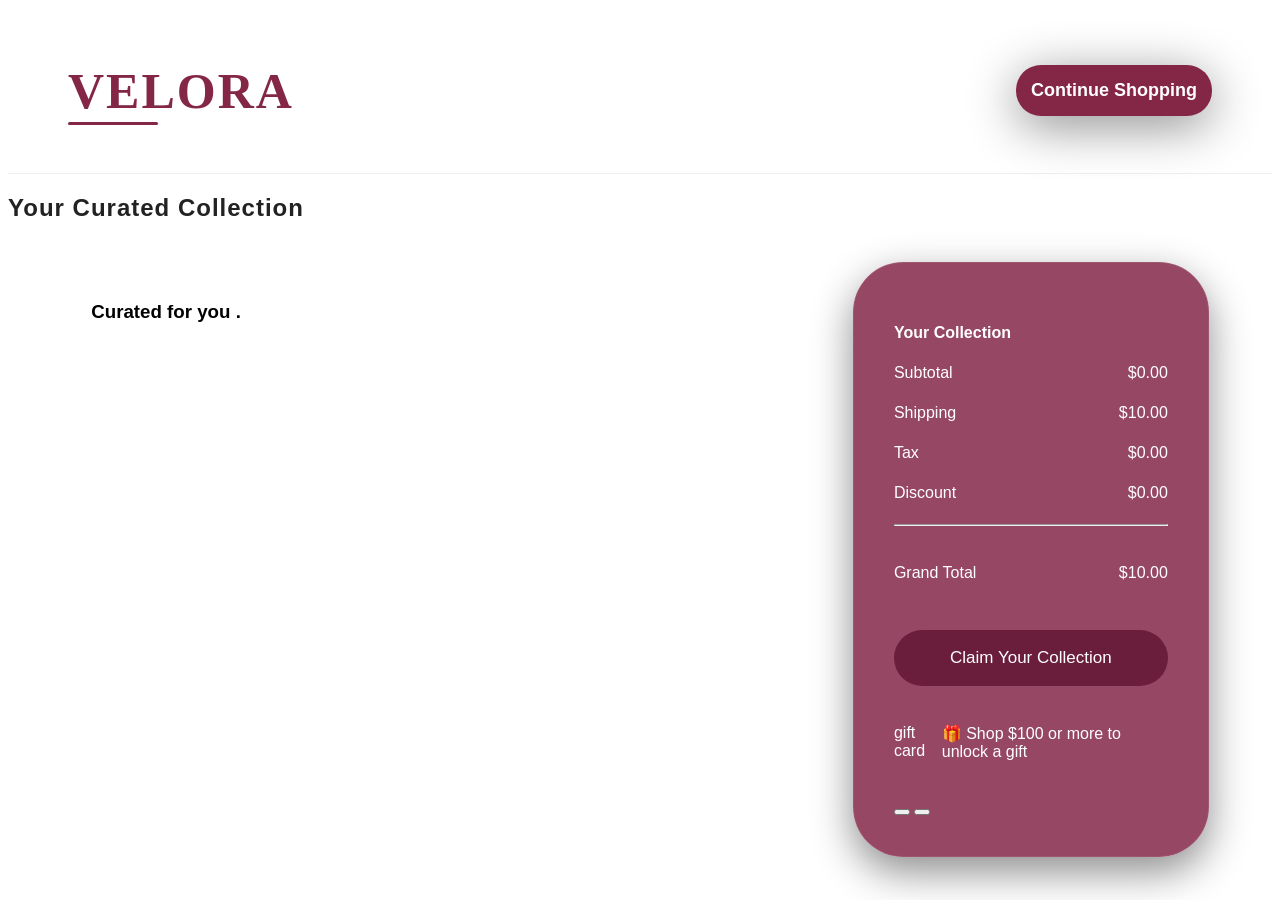
<file: cart.html>
<!DOCTYPE html>
<html lang="en">
<head>
    <meta charset="UTF-8">
    <meta name="viewport" content="width=device-width, initial-scale=1.0">
    <title>Cart</title>
    <link rel="stylesheet" href="cart.css">
</head>
<body>
    <header>
        <h1 class="logo">VELORA</h1>
        
        <button class="continue-btn">Continue Shopping</button>
    </header>
    <h2>  Your Curated Collection</h2>
    <main>
        <div class="products showroom">
        <h3>Curated for you .</h3>
        <div id="cart-container"></div>
        </div>

        <div class="right" ><h4> Your Collection </h4>

           <div class="summary-row">
   <span>Subtotal</span>
   <span id="subtotal">$0</span>
   </div>
   

 <div class="summary-row">
            <span>Shipping</span>
   <span id="shipping">$0</span>
   </div>
<div class="summary-row">
             <span>Tax</span>
   <span id="tax">$0</span>
   </div>


<div class="summary-row">
              <span>Discount</span>
   <span id="discount">$0</span>
</div>


              <hr>
<div class="summary-row">
               <p>Grand Total</p>
              
               <span id="grand-total">$0</span>
                </div>
               <div class="summary-row">
<button id="check-out">Claim Your Collection</button>  

        
        </div>
        <div class="summary-row">
               <p>gift card</p>
               
               <span id="giftCard"></span>
               </div>

    <button id="giftCard"></button>

    <button id="gift-card-btn"></button>

               </div>

    </main>
    <footer></footer>
    
    <script src="cart.js"></script>
</body>



</html>
</file>
<file: cart.css>
.cart-item, .continue-btn, #check-out {
  transition: all 0.3s ease;
}


.cart-item {
  display: flex;
  gap: 10px;
  margin-right: 5px; 
  border: 1px solid #ddd;
  padding: 20px;
  border-radius: 25px;
  flex: 0 0 260px;
  scroll-snap-align: start;
  height: auto;
  box-shadow: 0 5px 30px rgba(0,0,0,.25);
  font-family:Arial;
  transition: transform 0.3s ease;
  margin-bottom: 15px;
  scroll-padding: 20px;
    overflow-y:visible;
}
.cart-item:hover {
  transform: translateY(-5px) scale(1.03);
}


   
    




.continue-btn{
   padding: 15px;
   font-weight: bolder;
   font-size: large;
   border-radius: 25px;
   color: white;
   background-color: #842746;
   border: none;
   box-shadow: 0 10px 50px rgba(0,0,0,.45); 
}
   .continue-btn:hover{

    

    transition:all 0.3s ease;

   }
  .logo {
  font-family: "Playfair Display", serif;
  font-size: 50px;
  font-weight: 700;
  letter-spacing: 2px;
  color: #842746;
}
.logo {
  position: relative;
}

.logo::after {
  content: "";
  position: absolute;
  bottom: -5px;
  left: 0;
  width: 40%;
  height: 3px;
  background: #842746;
  border-radius: 10px;
}
h1, h2 {
  font-family: "Poppins", sans-serif;
  font-weight: 700;
  letter-spacing: 1px;
  color: #222;
}



main{
    display:grid;
    grid-template-columns:2fr 1fr;
    gap:70px;

    
    width:90%;
    margin:40px auto;

   

    align-items:start;
}
.products{
    height:auto;

    display: flex;
    padding: 20px;
    gap:20px;
     overflow-x: auto;
  scroll-behavior: smooth;
  scroll-snap-type: x mandatory;
    

    

}

.products::-webkit-scrollbar{
    width:8px;
}

.products::-webkit-scrollbar-thumb{
    background:#842743;
    border-radius:50px;
}
.right{

    

    height:fit-content;
     backdrop-filter: blur(20px);
  background: rgba(132, 39, 72, 0.85);

    
     position:sticky;
    top:25px;

    
    color: white;



    border:1px solid rgba(255,255,255,.08);

    border-radius:50px;

    padding:40px;

    box-shadow:
    0 15px 40px rgba(0,0,0,.45);
    


}
body{
    background:white;
    color:black;
    font-family: "Poppins", sans-serif;
}
.summary-row{

    display:flex;

    justify-content:space-between;

    align-items:center;

    margin:22px 0;
    border-radius: 50px;

}
.total{

    margin-top:20px;

    padding-top:20px;

    border-top:1px solid rgba(255,255,255,.08);

    font-size:28px;

    font-weight:700;
}
#check-out{

    width:100%;

    margin-top:10px;

    padding:18px;

    border:none;

    border-radius:50px;

    background:#6b1e3b;

    color:white;

    font-size:17px;

    cursor:pointer;

    transition:.3s;
}

#check-out:hover{

    transform:translateY(-3px);

    background:#842748;

}
.cart-item img{
    width:140px;
    height:170px;
    object-fit:cover;
    border-radius:25px;
}
.section-title {
  font-size: 18px;
  font-weight: 600;
  text-transform: uppercase;
  letter-spacing: 2px;
  color: #842746;
  margin-bottom: 10px;
}
header {
  display: flex;
  justify-content: space-between;
  align-items: center;
  padding: 20px 60px;
  border-bottom: 1px solid #eee;
  background: rgba(255,255,255,0.8);
  backdrop-filter: blur(10px);
}
.remove-btn{
   padding: 15px;
   font-weight: bolder;
   font-size: large;
   border-radius: 25px;
   color: white;
   background-color: #842746;
   border: none;
   box-shadow: 0 10px 50px rgba(0,0,0,.45); 

}
.remove-btn:hover{

    transform:translateY(-3px);

    background:#b6466d;
}

@media (max-width: 768px){
  main{
    grid-template-columns:1fr;
    gap:20px;
  }
  .right{
    display:flex;
    flex-direction:column;
    position:static;
    order:2;
    margin-top:20px;
    width:100%;

    

  }
  .products{
    order:1;
    margin-bottom:10px;
    display:block;
  }
  .logo{
    font-size:30px;
    margin-right:10px;
    gap:20px;


  }
  .continue-btn{
    margin-left:20px;
  }
  #cart-container{
    display:flex;
    flex-direction:column;
width:auto;
  }
 .cart-item{
    display:grid;
    grid-template-columns:80px 1fr;
    gap:12px;
    align-items:start;
  }

  .remove-btn{
      align-self:flex-start;
    margin-top:8px;
display:block !important;
  
  color:white !important;


}

  .cart-item img{
    width:80px;
    height:100px;
  }
   .cart-details{
    display:flex;
    flex-direction:column;
    gap:8px;
   } 
  

  .cart-item {
    flex: 0 0 85%;
  }
  .products{
    padding: 10px;
  }
  body{
    overflow-x:hidden;
  }
}
</file>
